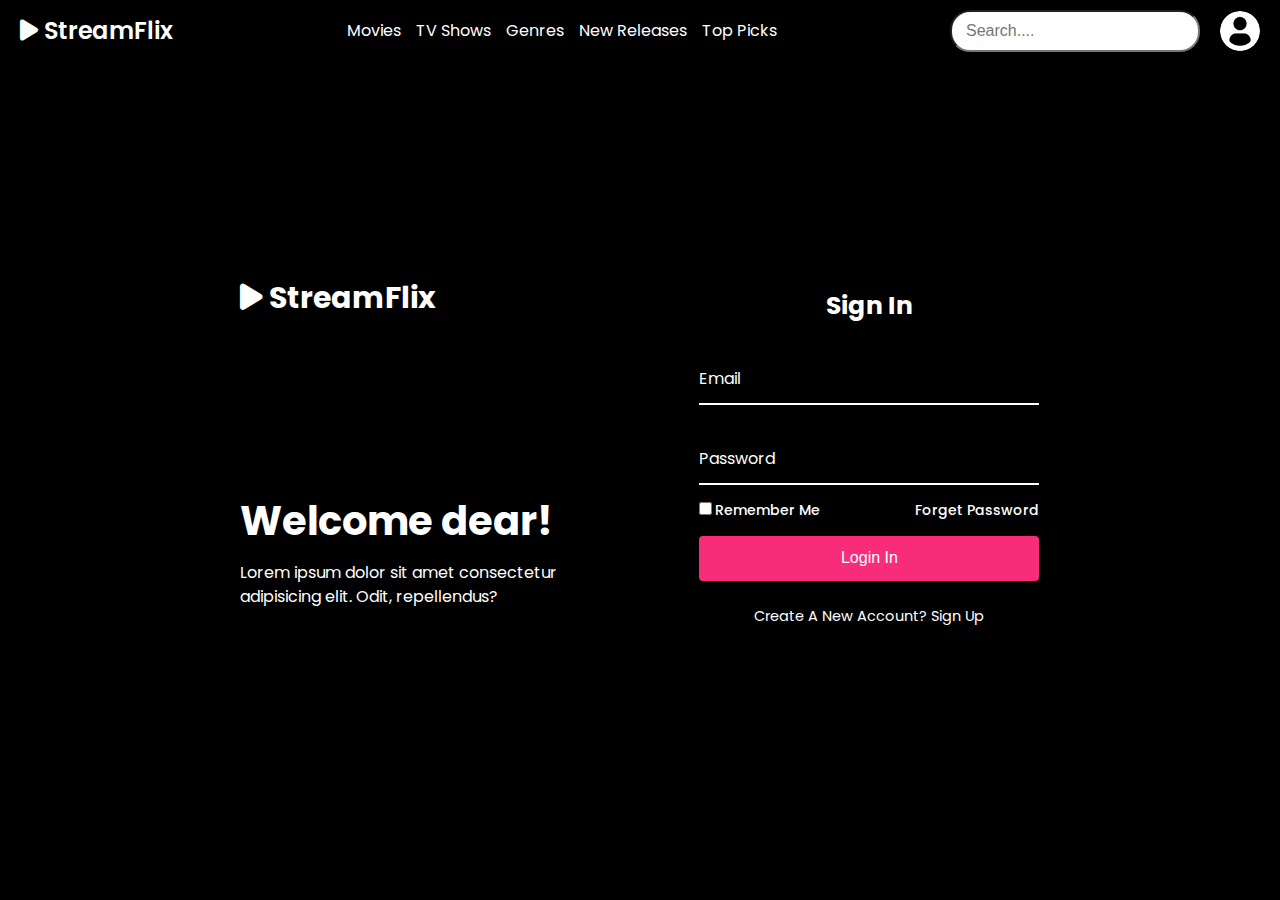
<file: auth.html>
<!DOCTYPE html>
<html lang="en">
<head>
    <meta charset="UTF-8" />
    <meta name="viewport" content="width=device-width, initial-scale=1.0" />
    <title>Authentication</title>
    <link rel="stylesheet" href="https://cdnjs.cloudflare.com/ajax/libs/font-awesome/6.6.0/css/all.min.css" />
    <link rel="stylesheet" href="https://cdn.jsdelivr.net/npm/swiper@11/swiper-bundle.min.css" />
    <link rel="stylesheet" href="/css/app.css" />
    <link rel="stylesheet" href="/css/auth.css" />
</head>
<body>
    <header>
        <div class="container">
            <div class="logo">
                <i class="fa-solid fa-play"></i>
                <a href="/">StreamFlix</a>
            </div>
            <nav class="nav">
                <input type="checkbox" id="check" />
                <ul class="list">
                    <li><a href="/movies">Movies</a></li>
                    <li><a href="/tv-shows">TV Shows</a></li>
                    <li><a href="/genres">Genres</a></li>
                    <li><a href="/new-release">New Releases</a></li>
                    <li><a href="/top-picks">Top Picks</a></li>
                    <label for="check" class="close-menu"><i class="fas fa-times"></i></label>
                </ul>
                <label for="check" class="open-menu"><i class="fas fa-bars"></i></label>
            </nav>
            <div class="search-bar" id="Sb">
                <input type="text" id="search-input" placeholder="Search...." />
                <i id="search-button" class="fa-solid fa-magnifying-glass"></i>
                <img src="/images/demo/user.png" class="user-pic" onclick="toggleMenu()" />
            </div>
        </div>
        <div class="menu-container" id="subMenu">
            <div class="sub-menu-wrap">
                <div class="sub-menu">
                    <div class="user-info">
                        <img src="/images/demo/user.png" />
                        <h2>Niharika Bora</h2>
                    </div>
                    <hr />
                    <a href="#" class="submenu-link">
                        <img src="/images/profile.png" />
                        <p>Edit Profile</p>
                        <span>></span>
                    </a>
                    <a href="#" class="submenu-link">
                        <img src="/images/setting.png" />
                        <p>Settings & Privacy</p>
                        <span>></span>
                    </a>
                    <a href="#" class="submenu-link">
                        <img src="/images/help.png" />
                        <p>Help & Support</p>
                        <span>></span>
                    </a>
                    <a href="#" class="submenu-link">
                        <img src="/images/logout.png" />
                        <p>Logout</p>
                        <span>></span>
                    </a>
                </div>
            </div>
        </div>
    </header>
    <div class="container-2">
        <div class="item">
            <h2 class="logo"><i class="fa-solid fa-play"> </i> StreamFlix</h2>
            <div class="text-item">
                <h2>
                    Welcome dear! <br />
                </h2>
                <p>
                    Lorem ipsum dolor sit amet consectetur adipisicing elit. Odit, repellendus?
                </p>
                <div class="social-icon">
                    <a href="#"><i class="bx bxl-facebook"></i></a>
                    <a href="#"><i class="bx bxl-twitter"></i></a>
                    <a href="#"><i class="bx bxl-youtube"></i></a>
                    <a href="#"><i class="bx bxl-instagram"></i></a>
                    <a href="#"><i class="bx bxl-linkedin"></i></a>
                </div>
            </div>
        </div>
        <div class="login-section">
            <div class="form-box login">
                <form method="POST">
                    <h2 class="logo form-logo"><i class="bx bx-play"></i>StreamFlix</h2>
                    <h2>Sign In</h2>
                    <div class="input-box">
                        <span class="icon"><i class="bx bxs-envelope"></i></span>
                        <input type="email" required />
                        <label>Email</label>
                    </div>
                    <div class="input-box">
                        <span class="icon"><i class="bx bxs-lock-alt"></i></span>
                        <input type="password" required  autocomplete="off"/>
                        <label>Password</label>
                    </div>
                    <div class="remember-password">
                        <label for=""><input type="checkbox" />Remember Me</label>
                        <a href="/auth?forgot">Forget Password</a>
                    </div>
                    <button class="btn">Login In</button>
                    <div class="create-account">
                        <p>
                            Create A New Account?
                            <a href="#" class="register-link">Sign Up</a>
                        </p>
                    </div>
                </form>
            </div>
            <div class="form-box register">
                <form method="POST">
                    <h2 class="logo form-logo"><i class="fa-solid fa-play"></i>StreamFlix</h2>
                    <h2>Sign Up</h2>
                    <div class="input-box">
                        <span class="icon"><i class="bx bxs-user"></i></span>
                        <input type="text" required />
                        <label>Username</label>
                    </div>
                    <div class="input-box">
                        <span class="icon"><i class="bx bxs-envelope"></i></span>
                        <input type="email" required />
                        <label>Email</label>
                    </div>
                    <div class="input-box">
                        <span class="icon"><i class="bx bxs-lock-alt"></i></span>
                        <input type="password" required  autocomplete="off"/>
                        <label>Password</label>
                    </div>
                    <div class="remember-password">
                        <label for=""><input type="checkbox" />I agree with this statement</label>
                    </div>
                    <button class="btn">Login In</button>
                    <div class="create-account">
                        <p>
                            Already Have An Account?
                            <a href="#" class="login-link">Sign In</a>
                        </p>
                    </div>
                </form>
            </div>
        </div>
    </div>
    <script src="/js/app.js"></script>
    <script src="/js/auth.js"></script>
</body>
</html>
</file>
<file: css/app.css>
@import url("https://fonts.googleapis.com/css2?family=Poppins:wght@300;400;500;600;700&display=swap");

* {
    margin: 0;
    padding: 0;
    box-sizing: border-box;
}

body {
    line-height: 1.5;
    font-family: "Poppins", sans-serif;
    margin: 0;
    padding: 0;
    box-sizing: border-box;
    background-color: #000000;
}

a {
    text-decoration: none;
    color: white;
}

header {
    background: #000000;
    color: white;
    padding: 0 20px;
    position: sticky;
    width: 100%;
    top: 0;
    z-index: 10000;
}

header .container {
    padding: 10px 0;
    display: flex;
    justify-content: space-between;
    align-items: center;
    margin: auto;
}

header .logo {
    font-size: 24px;
    font-weight: 600;
    text-wrap: nowrap;
}

header .logo a {
    text-decoration: none;
    color: white;
}

header nav ul {
    list-style: none;
    display: flex;
    gap: 15px;
}

header nav ul li {
    display: inline;
}

header nav ul li a {
    color: white;
    text-decoration: none;
    transition: color 0.3s;
}

header nav ul li a:hover {
    color: #1e90ff;
}

.search-bar {
    display: flex;
    align-items: center;
}

.search-bar i {
    display: none;
    cursor: pointer;
    z-index: -1;
    position: relative;
    font-size: 22px;
    margin: 0 10px;
}

header .search-bar input {
    width: 250px;
    padding: 10px 14px;
    font-size: 16px;
    border-radius: 20px;
}

header .search-bar button {
    padding: 5px 10px;
    font-size: 16px;
    cursor: pointer;
    background-color: #1e90ff;
    color: white;
    border: none;
    transition: background-color 0.3s;
}

header .search-bar button:hover {
    background-color: #104e8b;
}

.user-pic {
    width: 40px;
    height: 40px;
    border-radius: 50%;
    cursor: pointer;
    margin-left: 20px;
}

.menu-container {
    position: fixed;
    top: 60px;
    right: 0;
    margin-right: 20px;
}

.sub-menu-wrap {
    z-index: 5;
    width: 320px;
    max-height: 400px;
    overflow: hidden;
    transition: max-height 0.5s;
}


.sub-menu {
    border-radius: 12px;
    background: #b2a4a4;
    padding: 20px;
    margin: 10px;
}

.user-info {
    display: flex;
    align-items: center;
    color: black;
}

.user-info h3 {
    font-weight: 500;
}

.user-info img {
    width: 60px;
    margin-right: 15px;
}

.sub-menu hr {
    border: 0;
    height: 1px;
    width: 100%;
    background: #ccc;
    margin: 15px 0 10px;
}

#subMenu {
    display: none;
    z-index: 10000;
}

.submenu-link {
    display: flex;
    align-items: center;
    text-decoration: none;
    color: #000000;
    margin: 12px 0;
}

.submenu-link p {
    width: 100%;
}

.submenu-link:hover p {
    font-weight: 600;
}

.submenu-link img {
    width: 40px;
    background: #e5e5e5;
    border-radius: 50%;
    padding: 8px;
    margin-right: 15px;
}

.submenu-link span {
    font-size: 22px;
    transition: transform 0.5s;
}

.submenu-link:hover span {
    transform: translateX(5px);
}

.nav .open-menu,
.nav .close-menu {
    position: absolute;
    color: #f0f0f0;
    cursor: pointer;
    font-size: 1.5rem;
    display: none;
}

.nav .open-menu {
    top: 15px;
    left: 20px;
}

.nav .close-menu {
    top: 20px;
    right: 20px;
}

#check {
    display: none;
}

.banner {
    background: #333;
    color: white;
    padding: 2rem 1.5rem;
    display: flex;
    align-items: center;
    justify-content: space-around;
}

.banner .Content {
    display: flex;
    flex-direction: column;
    text-align: left;
    justify-content: center;
    flex-basis: 50%;
    gap: 1rem;
}

.text-1 {
    font-size: 2rem;
    line-height: 1;
    font-weight: 400;
}

.smallText {
    font-size: 1rem;
    font-weight: 400;
}

.buttons {
    display: flex;
    gap: 1rem;
}

.buttons button:first-child {
    background-color: white;
    padding: 0.5rem;
    color: black;
    border-radius: 0.2rem;
    border: none;
    cursor: pointer;
}

.buttons button:last-child {
    background-color: black;
    color: white;
    padding: 0.5rem;
    border-radius: 0.2rem;
    border: none;
    cursor: pointer;
}

.image {
    flex-basis: 44%;
    width: 100%;
}

.image img {
    height: 25vw;
    width: 42vw;
}

.Featured-Content {
    width: 92%;
    height: 100vh;
    color: white;
    margin: 2.5rem auto;
    display: flex;
    flex-direction: column;
    gap: 2rem;
}

.Featured-Content .Heading {
    font-size: 1.3rem;
    font-weight: 400;
}

.swiper {
    width: 100%;
    height: 80%;
    border-radius: 0.5rem;
    /* display: none; */
}

.swiper-slide {
    text-align: center;
    font-size: 18px;
    background-color: #333333;
    /* background: #fff; */
    display: flex;
    flex-direction: column;
    justify-content: center;
    align-items: center;
    color: #000000;
}

.swiper-slide .image {
    width: 100%;
}

.swiper-slide .content {
    display: flex;
    flex-direction: column;
    align-items: flex-start;
    text-align: left;
    padding: 1rem 0.5rem;
    color: White;
}

.swiper-slide .image img {
    height: 29vw;
    width: 100%;
}

.swiper-button-next,
.swiper-button-prev {
    color: black;
}

.Movies {
    display: flex;
    flex-direction: column;
    gap: 2rem;
    background-color: #333;
    color: white;
    padding: 3rem 0;
}

.Movies .top {
    display: flex;
    justify-content: space-between;
    align-items: center;
    width: 95%;
    margin: auto;
}

.Movies .top h1 {
    font-size: 2rem;
}

.Movies .center {
    width: 95%;
    margin: auto;
    display: flex;
    gap: 1.2rem;
}

.Movies .center .card {
    display: flex;
    flex-direction: column;
    position: relative;
    background-color: #212121;
    border-radius: 0.5rem;
    height: 50%;
    overflow: hidden;
}

.Movies .center .card .cover {
    max-height: 200px;
    overflow: hidden;
}

.Movies .center .card img {
    width: 100%;
    height: 50%;
    cursor: pointer;
    /* max-height: 200px; */
    border-radius: 0.5rem;
    transition: all 0.3s ease-in-out;
}

.Movies .center .card img:hover {
    scale: 1.2;
    opacity: 0.8;
}

.Movies .center .card .content {
    display: flex;
    flex-direction: column;
    gap: 1rem;
    font-size: 0.8rem;
    padding: 0.5rem;
}

.Movies .center .card .content h2 {
    cursor: pointer;
}

.Movies .center .card .content p {
    cursor: pointer;
    display: -webkit-box;
    -webkit-line-clamp: 2;
    -webkit-box-orient: vertical;
    overflow: hidden;
}

#tv-shows {
    display: flex;
    flex-direction: column;
    gap: 2rem;
    background-color: black;
    color: white;
    padding: 3rem 0;
}

.filters,
.sort-options,
.content-thumbnails,
.content-detail {
    padding: 20px;
    background-color: white;
    border: 1px solid #ddd;
    margin-bottom: 20px;
}

.thumbnail {
    border: 1px solid #ddd;
    padding: 10px;
    margin-bottom: 10px;
    background-color: white;
    transition: background-color 0.3s, border-color 0.3s;
}

.thumbnail:hover {
    background-color: #f0f0f0;
    border-color: #1e90ff;
}

#cross {
    display: none;
}

.footer {
    padding: 0;
}

.footer .container {
    /* max-width: 1170px; */
    width: 95%;
    margin: auto;
}

.footer .row {
    display: flex;
    flex-wrap: wrap;
}

ul {
    list-style: none;
}

.footer {
    background-color: #24262b;
    padding: 3rem 0;
}

.footer-col {
    width: 25%;
    padding: 0 15px;
}

.footer-col h4 {
    font-size: 18px;
    color: #ffffff;
    text-transform: capitalize;
    margin-bottom: 35px;
    font-weight: 500;
    position: relative;
}

.footer-col h4::before {
    content: '';
    position: absolute;
    left: 0;
    bottom: -10px;
    background-color: #e91e63;
    height: 2px;
    box-sizing: border-box;
    width: 50px;
}

.footer-col ul li:not(:last-child) {
    margin-bottom: 10px;
}

.footer-col ul li a {
    font-size: 16px;
    text-transform: capitalize;
    color: #ffffff;
    text-decoration: none;
    font-weight: 300;
    color: #bbbbbb;
    display: block;
    transition: all 0.3s ease;
}

.footer-col ul li a:hover {
    color: #ffffff;
    padding-left: 8px;
}

.footer-col .social-links a {
    display: inline-block;
    height: 40px;
    width: 40px;
    background-color: rgba(255, 255, 255, 0.2);
    margin: 0 10px 10px 0;
    text-align: center;
    line-height: 40px;
    border-radius: 50%;
    color: #ffffff;
    transition: all 0.5s ease;
}

.footer-col .social-links a:hover {
    color: #24262b;
    background-color: #ffffff;
}

@media(max-width: 767px) {
    .footer-col {
        width: 50%;
        margin-bottom: 30px;
    }
}

@media(max-width: 574px) {
    .footer-col {
        width: 100%;
    }
}

@media (max-width: 1450px) {
    .menu-container {
        right: 0;
        margin-right: 20px;
    }
}

@media (max-width: 975px) {
    .nav ul {
        position: absolute;
        flex-direction: column;
        align-items: center;
        justify-content: center;
        width: 50%;
        height: 100vh;
        top: 0;
        left: -100%;
        z-index: 100;
        background-color: #333;
    }

    .nav ul li {
        margin-top: 40px;
    }

    .nav ul li a {
        padding: 10px;
    }

    .nav .open-menu,
    .nav .close-menu {
        display: block;
    }

    #check:checked~.list {
        left: 0;
    }

    header .logo {
        margin-left: 25%;
    }

    .Movies .center {
        flex-wrap: wrap;
    }

    .banner {
        flex-direction: column;
    }

    .banner .image img {
        display: none;
    }

    .Movies .center .card .content {
        font-size: 1.2rem;
        padding-bottom: 1rem;
    }

    .Movies .center .card img {
        height: 20%;
    }
}

@media (max-width: 840px) {
    .search-bar input {
        width: 250px;
        position: absolute;
        top: 53%;
        left: 34%;
        transform: translate(-50%, -50%);
        padding: 10px 14px;
        font-size: 16px;
        border-radius: 20px;
        display: none;
    }

    .swiper-slide .image img {
        height: 100%;
    }

    .search-bar i {
        display: block;
        z-index: 1;
    }

    .sub-menu {
        display: block;
    }
}
</file>
<file: css/auth.css>
.container-2 {
    position: absolute;
    left: 50%;
    top: 50%;
    transform: translate(-50%, -50%);
    width: 75%;
    height: 550px;
    margin-top: 20px;
    background-position: center;
    background-size: cover;
    border-radius: 20px;
    overflow: hidden;
}

.item {
    position: absolute;
    top: 0;
    left: 0;
    width: 58%;
    height: 100%;
    color: #fff;
    background: transparent;
    padding: 80px;
    display: flex;
    justify-content: space-between;
    flex-direction: column;
}

.item .logo {
    color: #fff;
    font-size: 30px;
}


.text-item h2 {
    font-size: 40px;
    line-height: 1;
}

.text-item p {
    font-size: 16px;
    margin: 20px 0;
}

.social-icon a i {
    color: #fff;
    font-size: 24px;
    margin-left: 10px;
    cursor: pointer;
    transition: .5s ease;
}

.social-icon a:hover i {
    transform: scale(1.2);
}

.container-2 .login-section {
    position: absolute;
    top: 0;
    right: 25px;
    width: calc(100% - 53%);
    height: 100%;
    color: #fff;
    /* backdrop-filter: blur(10px); */
}

.form-logo {
    display: none;
}

.login-section .form-box {
    position: absolute;
    display: flex;
    justify-content: center;
    align-items: center;
    width: 100%;
    height: 100%;

}

.login-section .form-box.register {
    transform: translateX(550px);
    transition: transform .6s ease;
    transition-delay: 0s;
}

.login-section.active .form-box.register {
    transform: translateX(0px);
    transition-delay: .7s;
}

.login-section .form-box.login {
    transform: translateX(0px);
    transition: transform .6s ease;
    transition-delay: 0.7s;
}

.login-section.active .form-box.login {
    transform: translateX(550px);
    transition-delay: 0s;
}

.login-section .form-box h2 {
    text-align: center;
    font-size: 25px;
}

.form-box .input-box {
    width: 340px;
    height: 50px;
    border-bottom: 2px solid#fff;
    margin: 30px 0;
    position: relative;
}

.input-box input {
    color: #fff;
    width: 100%;
    height: 100%;
    background: transparent;
    border: none;
    outline: none;
    font-size: 16px;
    padding-right: 28px;
}

.input-box label {
    position: absolute;
    top: 50%;
    left: 0;
    transform: translateY(-50%);
    font-size: 16px;
    font-weight: 600px;
    pointer-events: none;
    transition: .5s ease;
}

.input-box .icon {
    position: absolute;
    top: 13px;
    right: 0;
    font-size: 19px;
}

.input-box input:focus~label,
.input-box input:valid~label {
    top: -5px;
}

.remember-password {
    font-size: 14px;
    font-weight: 500;
    margin: -15px 0 15px;
    display: flex;
    justify-content: space-between;
}

.remember-password label input {
    accent-color: #fff;
    margin-right: 3px;

}

.remember-password a {
    color: #fff;
    text-decoration: none;
}

.remember-password a:hover {
    text-decoration: underline;
}

.btn {
    background: #fff;
    width: 100%;
    height: 45px;
    outline: none;
    border: none;
    border-radius: 4px;
    cursor: pointer;
    background: #f72d7a;
    font-size: 16px;
    color: #fff;
    box-shadow: rgba(0, 0, 0, 0.4);

}

.create-account {
    font-size: 14.5px;
    text-align: center;
    margin: 25px;
}

.create-account p a {
    color: #fff;
    font-weight: 600px;
    text-decoration: none;
}

.create-account p a:hover {
    text-decoration: underline;
}

@media(max-width : 1225px) {
    .form-box .login-section {
        padding-right: 20px;
    }
}

@media (max-width: 1100px) {
    .container-2  .login-section {
        width: calc(100% - 50%);
    }
}

@media(max-width : 1180px) {
    .login-section {
        right: 50%;
    }
}

@media(max-width : 850px) {
    .item {
        display: none;
    }

    .login-section {
        transform: translate(-40%, 0%);
    }

    .form-logo {
        display: block;
        padding-bottom: 10px;
    }
}
</file>
